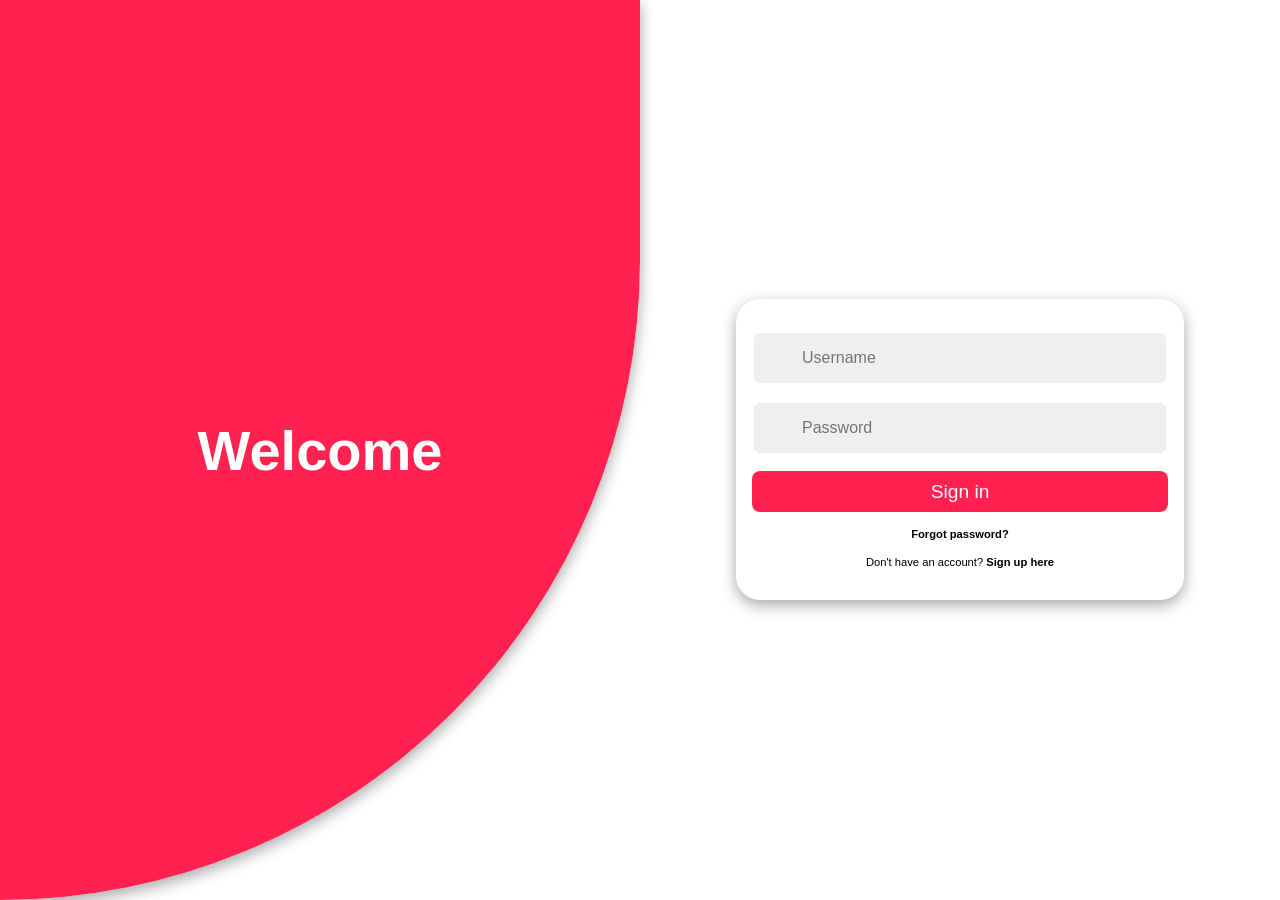
<file: static/account/html.html>
<!DOCTYPE html>
<html lang="en">
<head>
    <meta charset="UTF-8">
    <meta http-equiv="X-UA-Compatible" content="IE=edge">
    <meta name="viewport" content="width=device-width, initial-scale=1.0">
    <title>Document</title>
    <link rel="stylesheet" href="css.css">
</head>
<body>
  <div id="container" class="container">
		<!-- FORM SECTION -->
		<div class="row">
			<!-- SIGN UP -->
			<div class="col align-items-center flex-col sign-up">
				<div class="form-wrapper align-items-center">
					<div class="form sign-up">
						<div class="input-group">
							<i class='bx bxs-user'></i>
							<input type="text" placeholder="Username">
						</div>
						<div class="input-group">
							<i class='bx bx-mail-send'></i>
							<input type="email" placeholder="Email">
						</div>
						<div class="input-group">
							<i class='bx bxs-lock-alt'></i>
							<input type="password" placeholder="Password">
						</div>
						<div class="input-group">
							<i class='bx bxs-lock-alt'></i>
							<input type="password" placeholder="Confirm password">
						</div>
						<button>
							Sign up
						</button>
						<p>
							<span>
								Already have an account?
							</span>
							<b onclick="toggle()" class="pointer">
								Sign in here
							</b>
						</p>
					</div>
				</div>
			
			</div>
			<!-- END SIGN UP -->
			<!-- SIGN IN -->
			<div class="col align-items-center flex-col sign-in">
				<div class="form-wrapper align-items-center">
					<div class="form sign-in">
						<div class="input-group">
							<i class='bx bxs-user'></i>
							<input type="text" placeholder="Username">
						</div>
						<div class="input-group">
							<i class='bx bxs-lock-alt'></i>
							<input type="password" placeholder="Password">
						</div>
						<button>
							Sign in
						</button>
						<p>
							<b>
								Forgot password?
							</b>
						</p>
						<p>
							<span>
								Don't have an account?
							</span>
							<b onclick="toggle()" class="pointer">
								Sign up here
							</b>
						</p>
					</div>
				</div>
				<div class="form-wrapper">
		
				</div>
			</div>
			<!-- END SIGN IN -->
		</div>
		<!-- END FORM SECTION -->
		<!-- CONTENT SECTION -->
		<div class="row content-row">
			<!-- SIGN IN CONTENT -->
			<div class="col align-items-center flex-col">
				<div class="text sign-in">
					<h2>
						Welcome
					</h2>
	
				</div>
				<div class="img sign-in">
		
				</div>
			</div>
			<!-- END SIGN IN CONTENT -->
			<!-- SIGN UP CONTENT -->
			<div class="col align-items-center flex-col">
				<div class="img sign-up">
				
				</div>
				<div class="text sign-up">
					<h2>
						Join with us
					</h2>
	
				</div>
			</div>
			<!-- END SIGN UP CONTENT -->
		</div>
		<!-- END CONTENT SECTION -->
	</div>

      <script src="js.js"></script>
</body>
</html>
</file>
<file: static/account/css.css>
:root {
  --primary-color: #ff214f;
  --secondary-color: #ff214f;
  --black: #000000;
  --white: #ffffff;
  --gray: #efefef;
  --gray-2: #757575;

  --facebook-color: #4267B2;
  --google-color: #DB4437;
  --twitter-color: #1DA1F2;
  --insta-color: #E1306C;
}

@import url('https://fonts.googleapis.com/css2?family=Poppins:wght@200;300;400;500;600&display=swap');

* {
  font-family: 'Poppins', sans-serif;
  margin: 0;
  padding: 0;
  box-sizing: border-box;
}

html,
body {
  height: 100vh;
  overflow: hidden;
}

.container {
  position: relative;
  min-height: 100vh;
  overflow: hidden;
}

.row {
  display: flex;
  flex-wrap: wrap;
  height: 100vh;
}

.col {
  width: 50%;
}

.align-items-center {
  display: flex;
  align-items: center;
  justify-content: center;
  text-align: center;
}

.form-wrapper {
  width: 100%;
  max-width: 28rem;
}

.form {
  padding: 1rem;
  background-color: var(--white);
  border-radius: 1.5rem;
  width: 100%;
  box-shadow: rgba(0, 0, 0, 0.35) 0px 5px 15px;
  transform: scale(0);
  transition: .5s ease-in-out;
  transition-delay: 1s;
}

.input-group {
  position: relative;
  width: 100%;
  margin: 1rem 0;
}

.input-group i {
  position: absolute;
  top: 50%;
  left: 1rem;
  transform: translateY(-50%);
  font-size: 1.4rem;
  color: var(--gray-2);
}

.input-group input {
  width: 100%;
  padding: 1rem 3rem;
  font-size: 1rem;
  background-color: var(--gray);
  border-radius: .5rem;
  border: 0.125rem solid var(--white);
  outline: none;
}

.input-group input:focus {
  border: 0.125rem solid var(--primary-color);
}

.form button {
  cursor: pointer;
  width: 100%;
  padding: .6rem 0;
  border-radius: .5rem;
  border: none;
  background-color: var(--primary-color);
  color: var(--white);
  font-size: 1.2rem;
  outline: none;
}

.form p {
  margin: 1rem 0;
  font-size: .7rem;
}

.flex-col {
  flex-direction: column;
}

.social-list {
  margin: 2rem 0;
  padding: 1rem;
  border-radius: 1.5rem;
  width: 100%;
  box-shadow: rgba(0, 0, 0, 0.35) 0px 5px 15px;
  transform: scale(0);
  transition: .5s ease-in-out;
  transition-delay: 1.2s;
}

.social-list>div {
  color: var(--white);
  margin: 0 .5rem;
  padding: .7rem;
  cursor: pointer;
  border-radius: .5rem;
  cursor: pointer;
  transform: scale(0);
  transition: .5s ease-in-out;
}

.social-list>div:nth-child(1) {
  transition-delay: 1.4s;
}

.social-list>div:nth-child(2) {
  transition-delay: 1.6s;
}

.social-list>div:nth-child(3) {
  transition-delay: 1.8s;
}

.social-list>div:nth-child(4) {
  transition-delay: 2s;
}

.social-list>div>i {
  font-size: 1.5rem;
  transition: .4s ease-in-out;
}

.social-list>div:hover i {
  transform: scale(1.5);
}

.facebook-bg {
  background-color: var(--facebook-color);
}

.google-bg {
  background-color: var(--google-color);
}

.twitter-bg {
  background-color: var(--twitter-color);
}

.insta-bg {
  background-color: var(--insta-color);
}

.pointer {
  cursor: pointer;
}

.container.sign-in .form.sign-in,
.container.sign-in .social-list.sign-in,
.container.sign-in .social-list.sign-in>div,
.container.sign-up .form.sign-up,
.container.sign-up .social-list.sign-up,
.container.sign-up .social-list.sign-up>div {
  transform: scale(1);
}

.content-row {
  position: absolute;
  top: 0;
  left: 0;
  pointer-events: none;
  z-index: 6;
  width: 100%;
}

.text {
  margin: 4rem;
  color: var(--white);
}

.text h2 {
  font-size: 3.5rem;
  font-weight: 800;
  margin: 2rem 0;
  transition: 1s ease-in-out;
}

.text p {
  font-weight: 600;
  transition: 1s ease-in-out;
  transition-delay: .2s;
}

.img img {
  width: 30vw;
  transition: 1s ease-in-out;
  transition-delay: .4s;
}

.text.sign-in h2,
.text.sign-in p,
.img.sign-in img {
  transform: translateX(-250%);
}

.text.sign-up h2,
.text.sign-up p,
.img.sign-up img {
  transform: translateX(250%);
}

.container.sign-in .text.sign-in h2,
.container.sign-in .text.sign-in p,
.container.sign-in .img.sign-in img,
.container.sign-up .text.sign-up h2,
.container.sign-up .text.sign-up p,
.container.sign-up .img.sign-up img {
  transform: translateX(0);
}

/* BACKGROUND */

.container::before {
  content: "";
  position: absolute;
  top: 0;
  right: 0;
  height: 100vh;
  width: 300vw;
  transform: translate(35%, 0);
  background-image: linear-gradient(-45deg, var(--primary-color) 0%, var(--secondary-color) 100%);
  transition: 1s ease-in-out;
  z-index: 6;
  box-shadow: rgba(0, 0, 0, 0.35) 0px 5px 15px;
  border-bottom-right-radius: max(50vw, 50vh);
  border-top-left-radius: max(50vw, 50vh);
}

.container.sign-in::before {
  transform: translate(0, 0);
  right: 50%;
}

.container.sign-up::before {
  transform: translate(100%, 0);
  right: 50%;
}

/* RESPONSIVE */

@media only screen and (max-width: 425px) {

  .container::before,
  .container.sign-in::before,
  .container.sign-up::before {
      height: 100vh;
      border-bottom-right-radius: 0;
      border-top-left-radius: 0;
      z-index: 0;
      transform: none;
      right: 0;
  }

  /* .container.sign-in .col.sign-up {
      transform: translateY(100%);
  } */

  .container.sign-in .col.sign-in,
  .container.sign-up .col.sign-up {
      transform: translateY(0);
  }

  .content-row {
      align-items: flex-start !important;
  }

  .content-row .col {
      transform: translateY(0);
      background-color: unset;
  }

  .col {
      width: 100%;
      position: absolute;
      padding: 2rem;
      background-color: var(--white);
      border-top-left-radius: 2rem;
      border-top-right-radius: 2rem;
      transform: translateY(100%);
      transition: 1s ease-in-out;
  }

  .row {
      align-items: flex-end;
      justify-content: flex-end;
  }

  .form,
  .social-list {
      box-shadow: none;
      margin: 0;
      padding: 0;
  }

  .text {
      margin: 0;
  }

  .text p {
      display: none;
  }

  .text h2 {
      margin: .5rem;
      font-size: 2rem;
  }
}
</file>
